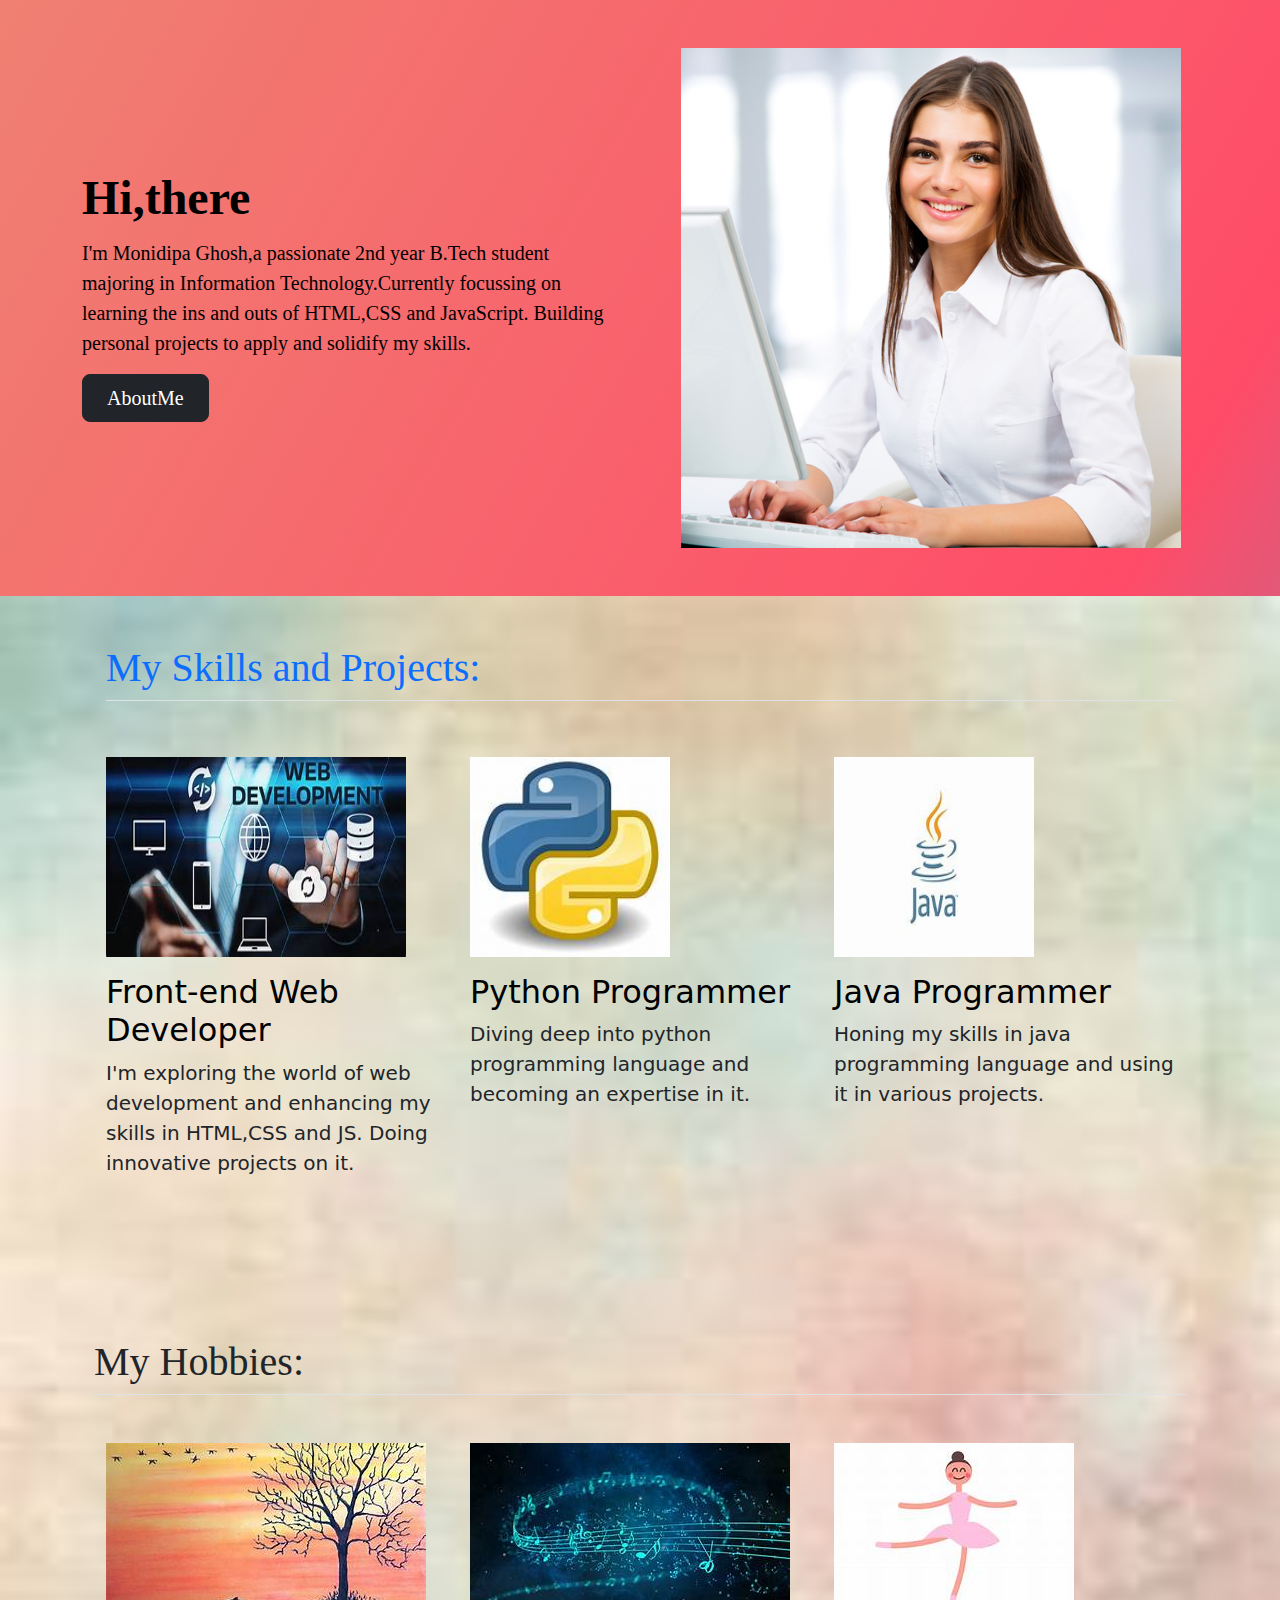
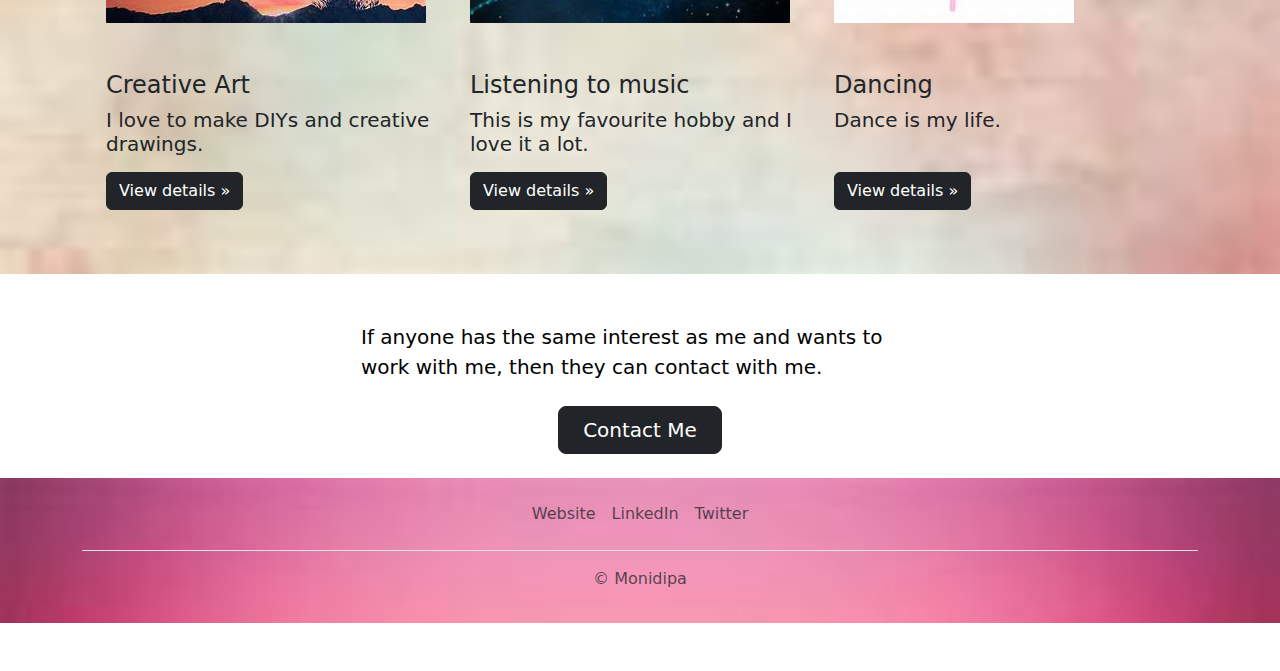
<file: index.html>
<!DOCTYPE html>
<html lang="en">

<head>
  <meta charset="UTF-8">
  <meta name="viewport" content="width=device-width, initial-scale=1.0">
  <title>CapstoneProject-1</title>
  <link href="https://cdn.jsdelivr.net/npm/bootstrap@5.3.3/dist/css/bootstrap.min.css" rel="stylesheet" integrity="sha384-QWTKZyjpPEjISv5WaRU9OFeRpok6YctnYmDr5pNlyT2bRjXh0JMhjY6hW+ALEwIH" crossorigin="anonymous">
  <link rel="stylesheet" href="./style.css">
  
</head>
<body>
    <section id="title" class="gradient-background">
      <div class="container">
      <div class="row flex-lg-row-reverse align-items-center g-5 py-5">
        <div class="col-10 col-sm-8 col-lg-6">
          <img src="./images/me.jpg" class="d-block mx-lg-auto img-fluid" alt="picture of myself" width="500" height="500" loading="lazy">
        </div>
        <div class="col-lg-6">
          <h1 class="display-5 fw-bold text-body-emphasis lh-1 mb-3">Hi,there</h1>
          <p class="lead">I'm Monidipa Ghosh,a passionate 2nd year B.Tech student majoring in Information
            Technology.Currently focussing on learning the ins and outs of HTML,CSS and JavaScript.
            Building personal projects to apply and solidify my skills.</p>
          <div class="d-grid gap-2 d-md-flex justify-content-md-start">
            <button type="button" class="btn btn-dark btn-lg px-4 me-md-2" fdprocessedid="d3kasq">AboutMe</button>
            </div>
        </div>
      </div>
    </div>
    </section>
    <div class="background">
    <section id="skill">
    <div class="container">
    <div class="container px-4 py-5 " id="featured-3">
        <h1 class="pb-2 border-bottom text-primary ">My Skills and Projects:</h1>
        <div class="row g-4 py-5 row-cols-1 row-cols-lg-3">
          <div class="feature col">
            <div class="feature-icon d-inline-flex align-items-center justify-content-center text-bg-primary bg-gradient fs-2 mb-3">
              <img src="./images/web.jpg" alt="web development" width="300" height="200">
            </div>
            <h3 class="fs-2 text-body-emphasis">Front-end Web Developer</h3>
            <p class="fs-5">I'm exploring the world of web development and enhancing my skills in HTML,CSS and JS. Doing innovative
                projects on it. </p>
            
          </div>
          <div class="feature col">
            <div class="feature-icon d-inline-flex align-items-center justify-content-center text-bg-primary bg-gradient fs-2 mb-3">
              <img src="./images/python.jpg" alt="python image" width="200" height="200">
            </div>
            <h2 class="fs-2 text-body-emphasis">Python Programmer</h2>
            <p class="fs-5">Diving deep into python programming language and becoming an expertise in it.</p>
            
          </div>
          <div class="feature col">
            <div class="feature-icon d-inline-flex align-items-center justify-content-center text-bg-primary bg-gradient fs-2 mb-3">
              <img src="./images/java.jpg" alt="java image" width="200" height="200">
            </div>
            <h3 class="fs-2 text-body-emphasis">Java Programmer</h3>
            <p class="fs-5">Honing my skills in java programming language and using it in various projects.</p>
            
          </div>
        </div>
      </div>
    </div>
  
    </section>
    <section id="Hobbies">
      <div class="container px-4 py-5" id="custom-cards">
        <h1 class="pb-2 border-bottom mb-5">My Hobbies:</h1>
    
        <div class="container marketing">

          <!-- Three columns of text below the carousel -->
          <div class="row">
            <div class="col-lg-4 ">
              <img src="./images/drawing.jpg" alt="drawing">
              <h4 class=" mt-5">Creative Art</h4>
              <h5>
              <p>I love to make DIYs and creative drawings.</p>
              </h5>
              <p><a class="btn btn-dark" href="#">View details »</a></p>
            </div><!-- /.col-lg-4 -->
            <div class="col-lg-4 ">
              <img src="./images/music.jpg" alt="music">
              <h4 class=" mt-5 ">Listening to music</h4>
              <h5>
              <p>This is my favourite hobby and I love it a lot.</p>
            </h5>
              <p><a class="btn btn-dark" href="#">View details »</a></p>
            </div><!-- /.col-lg-4 -->
            <div class="col-lg-4 ">
              <img src="./images/dance.jpg" alt="dance">
              <h4 class=" mt-5 ">Dancing</h4>
              <h5>
              <p>Dance is my life.</p>
            </h5>
              <p><a class="btn btn-dark mt-4" href="#">View details »</a></p>
            </div><!-- /.col-lg-4 -->
            
          </div><!-- /.row -->
      
      
          
        </div>
      </div>
    </section>
  </div>
    <section id="contact">
        <div class="container">
        <div class="col-lg-6 mx-auto">
            <p class="lead mb-4 mt-5">If anyone has the same interest as me and wants to work with me,
                then they can contact with me.</p>
            <div class="d-grid gap-2 d-sm-flex justify-content-sm-center">
            <a href="./contact.html">
              <button type="button" class="btn btn-dark btn-lg px-4 gap-3" fdprocessedid="wk5ojr" >Contact Me</button>
            </a> 
            </div>
          </div>
        </div>
    </section>
    <section id="footer">
      <div class="container">
        <footer class="py-3 my-4">
          <ul class="nav justify-content-center border-bottom pb-3 mb-3">
            <li class="nav-item"><a href="#" class="nav-link px-2 text-body-secondary">Website</a></li>
            <li class="nav-item"><a href="#" class="nav-link px-2 text-body-secondary">LinkedIn</a></li>
            <li class="nav-item"><a href="#" class="nav-link px-2 text-body-secondary">Twitter</a></li>
            
          </ul>
          <p class="text-center text-body-secondary">© Monidipa</p>
        </footer>
      </div>
    </section>
</body>
</file>
<file: style.css>
.gradient-background {
    background: linear-gradient(300deg, #00bfff, #ff4c68, #ef8172);
    background-size: 180% 180%;
    animation: gradient-animation 18s ease infinite;
  }
  @keyframes gradient-animation {
    0% {
      background-position: 0% 50%;
    }
    50% {
      background-position: 100% 50%;
    }
    100% {
      background-position: 0% 50%;
    }
  }
.lead{
    -webkit-text-fill-color:black;
    font-weight: 500;
}
#title{
    font-family:"Sacramento", cursive ;
}
.background{
  background-image: url("./images/background.jpg");
  background-size: cover;
}
#footer{
  background-image: url("./images/footerimage.jpg");
  background-size: cover;
}
.pb-2{
  font-family: 'Comic Sans MS','Comic Sans',cursive;
}
</file>
